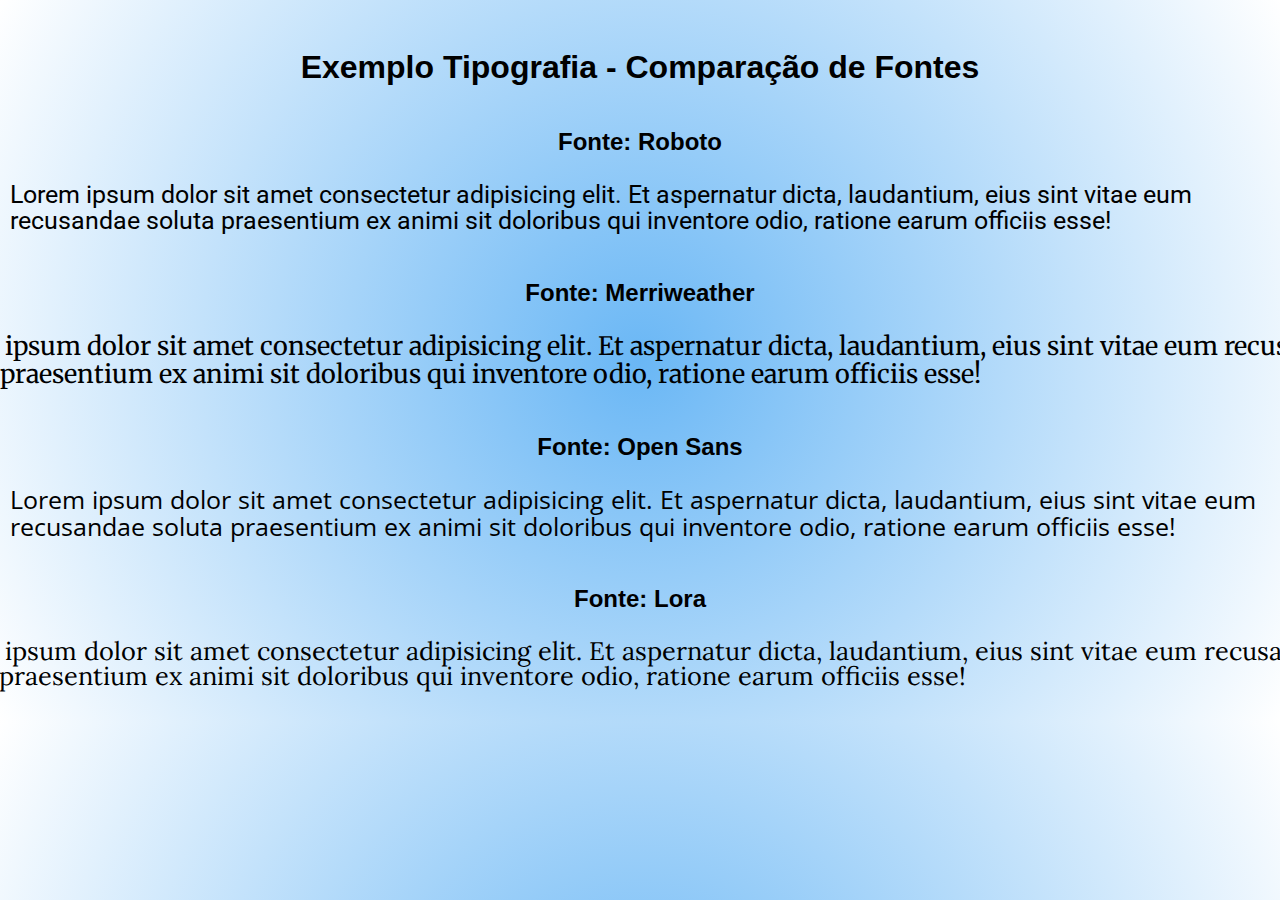
<file: index.html>
<!DOCTYPE html>
<html lang="pt-br">
  <head>
    <html lang="pt-br">
      <head>
        <meta charset="UTF-8" />
        <meta name="viewport" content="width=device-width, initial-scale=1.0" />
        <title>EX e CH</title>
        <link
          href="https://fonts.googleapis.com/css2?family=Roboto&family=Merriweather&family=Open+Sans&family=Lora&display=swap"
          rel="stylesheet"
        />
        <link rel="stylesheet" href="./style.css" />
      </head>
      <body>
        <h1>Exemplo Tipografia - Comparação de Fontes</h1>

        <div class="container">
          <div class="example">
            <h2>Fonte: Roboto</h2>

            <p class="font-ex1">
              Lorem ipsum dolor sit amet consectetur adipisicing elit. Et
              aspernatur dicta, laudantium, eius sint vitae eum recusandae
              soluta praesentium ex animi sit doloribus qui inventore odio,
              ratione earum officiis esse!
            </p>
          </div>
          <div class="example">
            <h2>Fonte: Merriweather</h2>

            <p class="font-ex2">
              Lorem ipsum dolor sit amet consectetur adipisicing elit. Et
              aspernatur dicta, laudantium, eius sint vitae eum recusandae
              soluta praesentium ex animi sit doloribus qui inventore odio,
              ratione earum officiis esse!
            </p>
          </div>
          <div class="example">
            <h2>Fonte: Open Sans</h2>

            <p class="font-ex3">
              Lorem ipsum dolor sit amet consectetur adipisicing elit. Et
              aspernatur dicta, laudantium, eius sint vitae eum recusandae
              soluta praesentium ex animi sit doloribus qui inventore odio,
              ratione earum officiis esse!
            </p>
          </div>
          <div class="example">
            <h2>Fonte: Lora</h2>

            <p class="font-ex4">
              Lorem ipsum dolor sit amet consectetur adipisicing elit. Et
              aspernatur dicta, laudantium, eius sint vitae eum recusandae
              soluta praesentium ex animi sit doloribus qui inventore odio,
              ratione earum officiis esse!
            </p>
          </div>
        </div>
      </body>
    </html>
  </head>
</html>
</file>
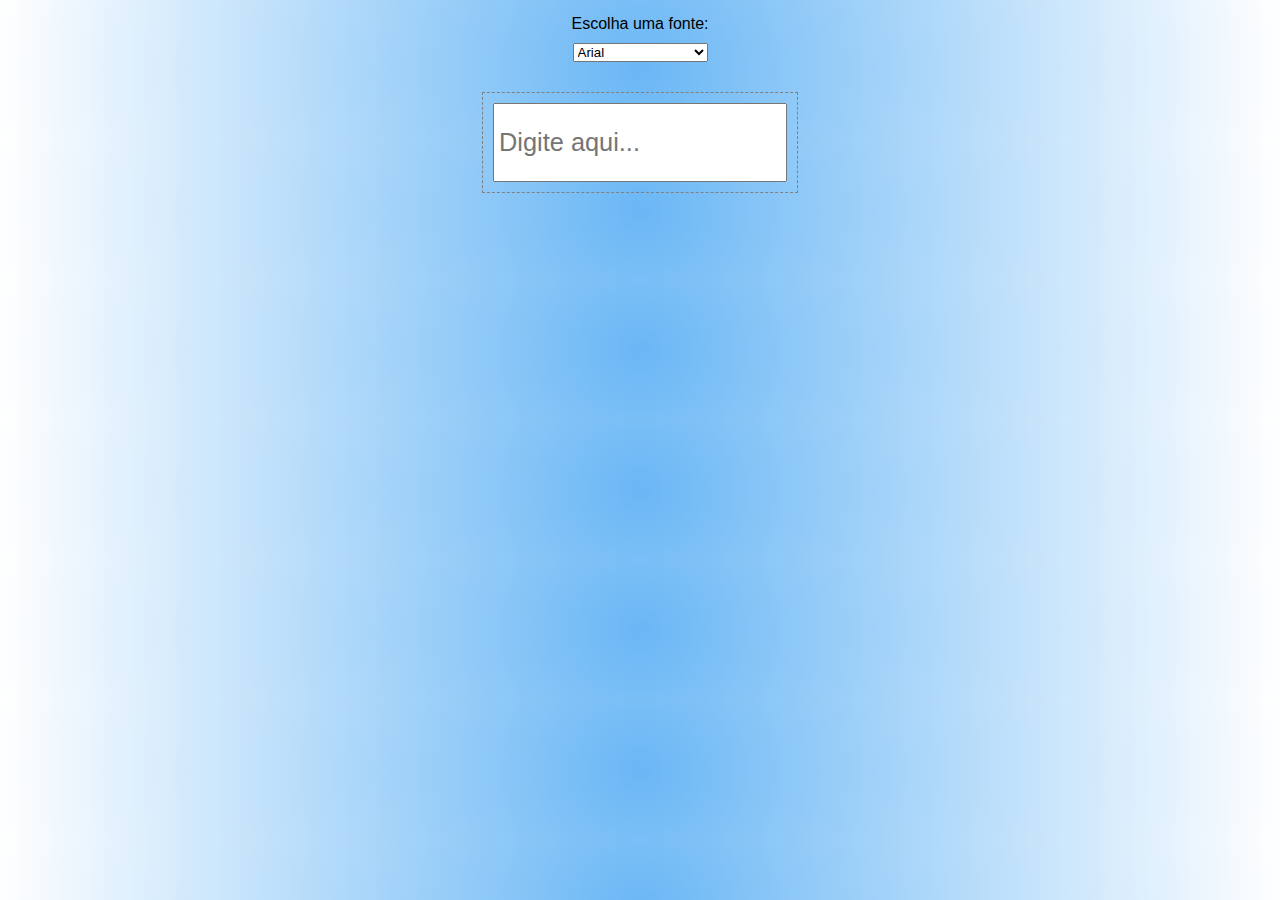
<file: index1.html>
<!DOCTYPE html>
<html lang="pt-br">
<head>
    <meta charset="UTF-8">
    <meta name="viewport" content="width=device-width, initial-scale=1.0">
    <title>Document</title>
    <script src="./script.js" defer></script>
    <link rel="stylesheet" href="./style1.css">
</head>
<body>
    
        <h2>Teste com <code>ch</code> e <code>ex</code></h2>

    <label for="fontSelect">Escolha uma fonte:</label>
    <select id="fontSelect">
        <option value="Arial, sans-serif">Arial</option>
        <option value="'Courier New', monospace">Courier New</option>
        <option value="'Times New Roman', serif">Times New Roman</option>
        <option value="'Lucida Console', monospace">Lucida Console</option>
        <option value="'Comic Sans MS', cursive">Comic Sans</option>
    </select>

    <div class="input-box">
        <input id="inputField" type="text" placeholder="Digite aqui..." maxlength="20" />
    </div>

</body>
</html>
</file>
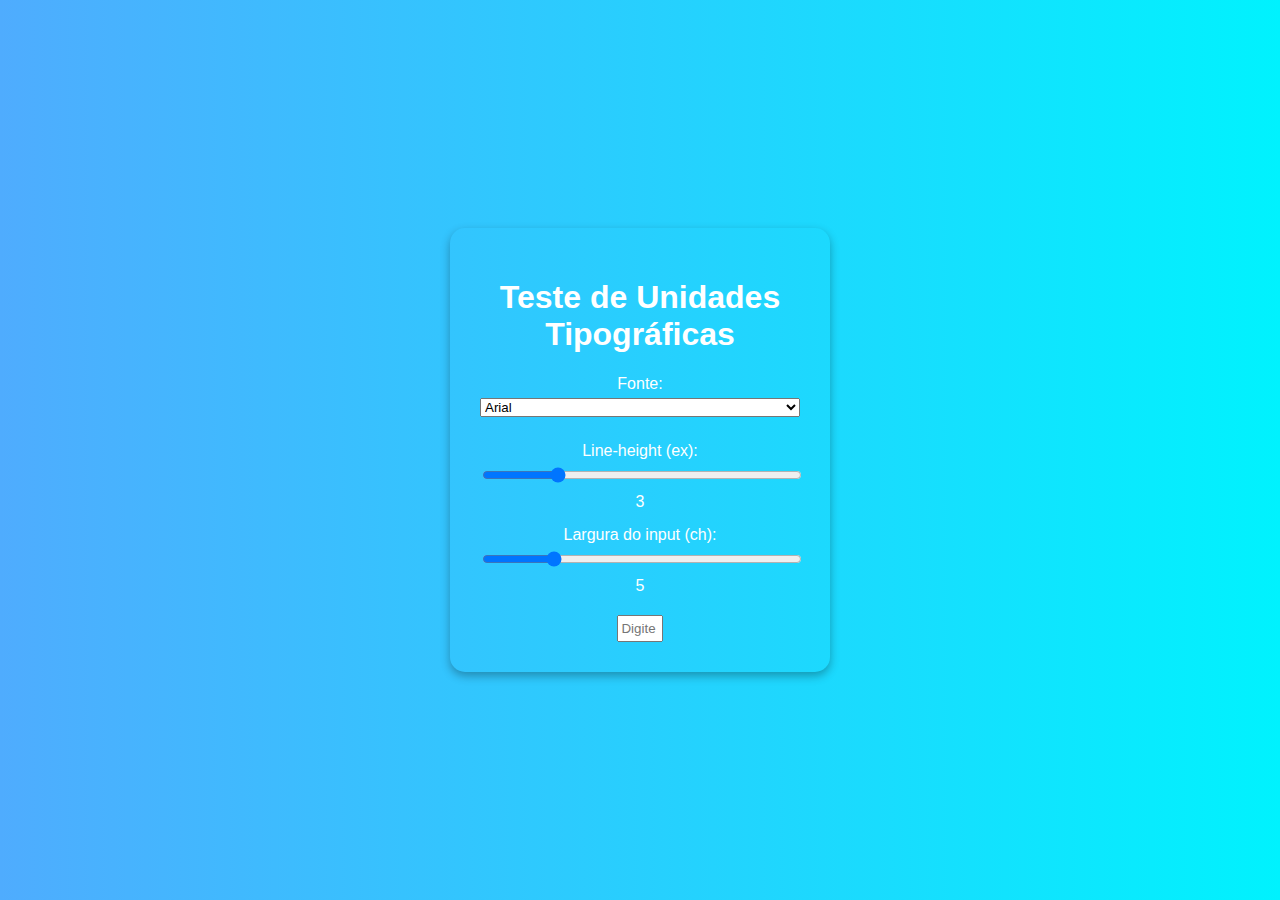
<file: index2.html>
<!DOCTYPE html>
<html lang="pt-br">

<head>
    <meta charset="UTF-8">
    <meta name="viewport" content="width=device-width, initial-scale=1.0">
    <title>Unidade EX e CH</title>
    <script src="./js/script1.js" defer></script>
    <link rel="stylesheet" href="./style/style2.css">
</head>

<body>

    <div class="container">
        <h1>Teste de Unidades Tipográficas</h1>

        <label for="fontSelect">Fonte:</label>
        <select id="fontSelect">
            <option value="Arial">Arial</option>
            <option value="Courier New">Courier New</option>
            <option value="Georgia">Georgia</option>
            <option value="monospace">Monospace</option>
        </select>

        <label for="lineHeight">Line-height (ex):</label>
        <input type="range" id="lineHeight" min="1" max="10" step="0.5" value="3">
        <span id="lhValue">3ex</span>

        <label for="inputWidth">Largura do input (ch):</label>
        <input type="range" id="inputWidth" min="1" max="20" value="5">
        <span id="chValue">5ch</span>

        <div class="input-box">
            <input type="text" id="testInput" placeholder="Digite aqui">
        </div>
    </div>

</body>

</html>
</file>
<file: style.css>
body {
    font-family: Arial, sans-serif;
    padding: 20px;
    background: radial-gradient(circle, #6ab7f5, #fff);
}

h1{
    display: flex;
    flex-direction: column;
    align-items: center;
}

.titulo {
    display: flex;
    flex-direction: column;
    align-items: center;
}

.font-ex1 {
    font-family: 'Roboto', sans-serif;
    line-height: 2ex;
    width: 90ch;
    font-size: 3ex;
}

.font-ex2 {
    font-family: 'Merriweather', serif;
    line-height: 2ex;
    width: 90ch;
    font-size: 3ex;
}

.font-ex3 {
    font-family: 'Open Sans', sans-serif;
    line-height: 2ex;
    width: 90ch;
    font-size: 3ex;
}

.font-ex4 {
    font-family: 'Lora', serif;
    line-height: 2ex;
    width: 90ch;
    font-size: 3ex;
}

.container {
    display: flex;
    flex-direction: column;
    gap: 20px;
}

.example {
    display: flex;
    flex-direction: column;
    align-items: center;
}

.example p {
    margin: 5px 0;
}
</file>
<file: style1.css>
body {
    font-family: Arial, sans-serif;
    padding: 20px;
    margin: 0;
    height: 100px;
    display: flex;
    flex-direction: column;
    justify-content: center;
    align-items: center;
    background-color: #f5f5f5;
    background: radial-gradient(circle, #6ab7f5, #fff);
}

label {
    display: block;
    margin-bottom: 10px;
    text-align: center;
}

select {
    margin-bottom: 20px;
}

input {
    font-size: 3ex;
    width: 20ch;
    line-height: 5ex;
    padding: 4px;
}

.input-box {
    margin-top: 10px;
    border: 1px dashed gray;
    display: inline-block;
    padding: 10px;
}

h2 {
    text-align: center;
}
</file>
<file: style/style2.css>
body {
    margin: 0;
    font-family: Arial, sans-serif;
    background: linear-gradient(to right, #4facfe, #00f2fe);
    height: 100vh;
    display: flex;
    justify-content: center;
    align-items: center;
}

.container {
    color: white;
    padding: 30px;
    border-radius: 15px;
    box-shadow: 0 4px 10px rgba(0, 0, 0, 0.3);
    width: 320px;
    text-align: center;
}

label {
    display: block;
    margin: 15px 0 5px;
}

select,
input[type="range"] {
    width: 100%;
    margin-bottom: 10px;
}

.input-box {
    margin-top: 20px;
}

.testInput {
    font-size: 2ex;
    height: 3ex;
    width: 5ch;
    line-height: 3ex;
    padding: 5px;
    border: none;
    border-radius: 8px;
    text-align: center;
}
</file>
